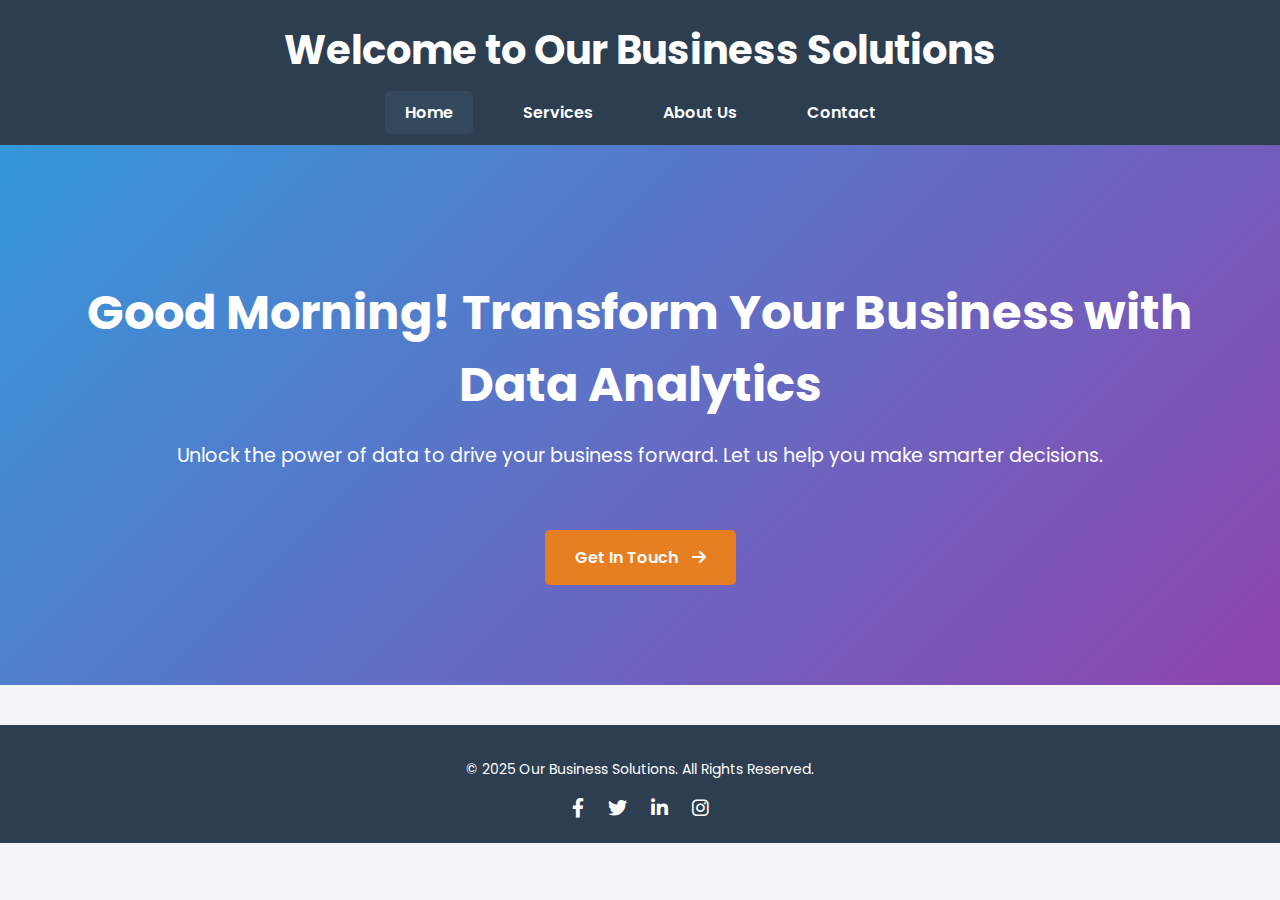
<file: index.html>
<!DOCTYPE html>
<html lang="en">
<head>
    <meta charset="UTF-8">
    <meta name="viewport" content="width=device-width, initial-scale=1.0">
    <title>Home Page</title>
    <link rel="stylesheet" href="styles.css">
    <link rel="stylesheet" href="https://cdnjs.cloudflare.com/ajax/libs/font-awesome/6.0.0/css/all.min.css">
    <link href="https://fonts.googleapis.com/css2?family=Poppins:wght@300;400;600;700&display=swap" rel="stylesheet">
</head>
<body>
    <header>
        <div class="container">
            <h1>Welcome to Our Business Solutions</h1>
            <nav>
                <ul>
                    <li><a href="index.html" class="button active">Home</a></li>
                    <li><a href="services.html" class="button">Services</a></li>
                    <li><a href="about.html" class="button">About Us</a></li>
                    <li><a href="contact.html" class="button">Contact</a></li>
                </ul>
            </nav>
        </div>
    </header>

    <section class="hero">
        <div class="container">
            <h1>Good Morning! Transform Your Business with Data Analytics</h1>
            <p>Unlock the power of data to drive your business forward. Let us help you make smarter decisions.</p>
            <a href="contact.html" class="cta-button">Get In Touch <i class="fas fa-arrow-right"></i></a>
        </div>
    </section>

    <footer>
        <div class="container">
            <p>© 2025 Our Business Solutions. All Rights Reserved.</p>
            <div class="social-links">
                <a href="#"><i class="fab fa-facebook-f"></i></a>
                <a href="#"><i class="fab fa-twitter"></i></a>
                <a href="#"><i class="fab fa-linkedin-in"></i></a>
                <a href="#"><i class="fab fa-instagram"></i></a>
            </div>
        </div>
    </footer>
</body>
</html>
</file>
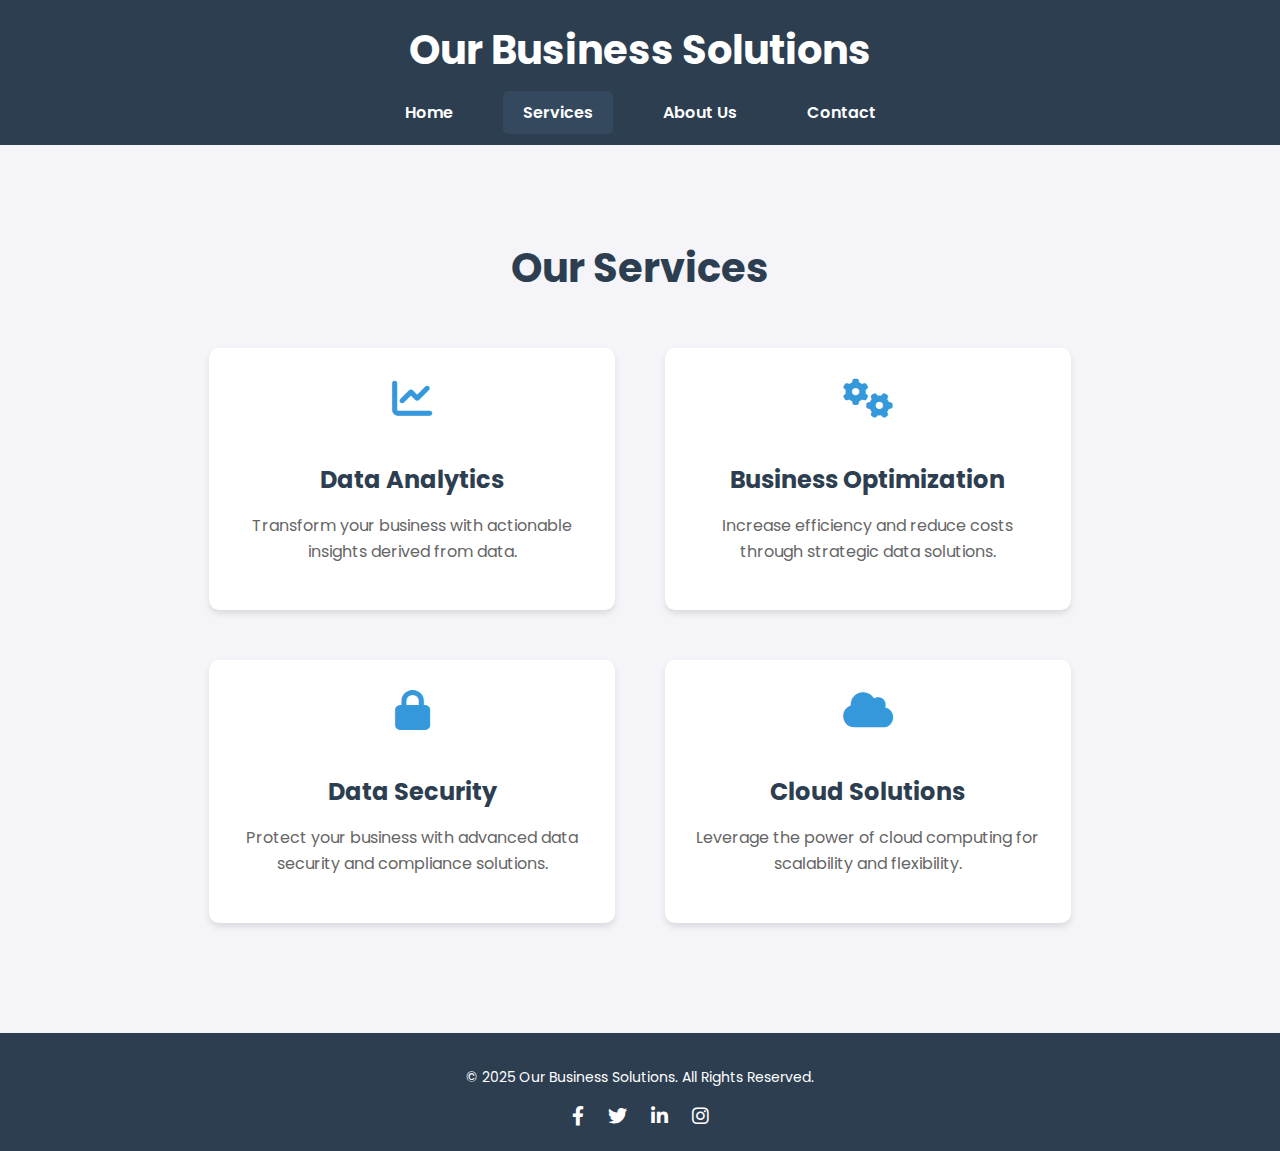
<file: services.html>
<!DOCTYPE html>
<html lang="en">
<head>
    <meta charset="UTF-8">
    <meta name="viewport" content="width=device-width, initial-scale=1.0">
    <title>Our Services</title>
    <link rel="stylesheet" href="styles.css">
    <link rel="stylesheet" href="https://cdnjs.cloudflare.com/ajax/libs/font-awesome/6.0.0/css/all.min.css">
    <link href="https://fonts.googleapis.com/css2?family=Poppins:wght@300;400;600;700&display=swap" rel="stylesheet">
</head>
<body>
    <header>
        <div class="container">
            <h1>Our Business Solutions</h1>
            <nav>
                <ul>
                    <li><a href="index.html" class="button">Home</a></li>
                    <li><a href="services.html" class="button active">Services</a></li>
                    <li><a href="about.html" class="button">About Us</a></li>
                    <li><a href="contact.html" class="button">Contact</a></li>
                </ul>
            </nav>
        </div>
    </header>

    <section class="services">
        <div class="container">
            <h2>Our Services</h2>
            <div class="service-grid">
                <div class="service-box">
                    <i class="fas fa-chart-line service-icon"></i>
                    <h3>Data Analytics</h3>
                    <p>Transform your business with actionable insights derived from data.</p>
                </div>
                <div class="service-box">
                    <i class="fas fa-cogs service-icon"></i>
                    <h3>Business Optimization</h3>
                    <p>Increase efficiency and reduce costs through strategic data solutions.</p>
                </div>
                <div class="service-box">
                    <i class="fas fa-lock service-icon"></i>
                    <h3>Data Security</h3>
                    <p>Protect your business with advanced data security and compliance solutions.</p>
                </div>
                <div class="service-box">
                    <i class="fas fa-cloud service-icon"></i>
                    <h3>Cloud Solutions</h3>
                    <p>Leverage the power of cloud computing for scalability and flexibility.</p>
                </div>
            </div>
        </div>
    </section>

    <footer>
        <div class="container">
            <p>© 2025 Our Business Solutions. All Rights Reserved.</p>
            <div class="social-links">
                <a href="#"><i class="fab fa-facebook-f"></i></a>
                <a href="#"><i class="fab fa-twitter"></i></a>
                <a href="#"><i class="fab fa-linkedin-in"></i></a>
                <a href="#"><i class="fab fa-instagram"></i></a>
            </div>
        </div>
    </footer>
</body>
</html>
</file>
<file: styles.css>
/* Global styles */
body {
    font-family: Arial, sans-serif;
    margin: 0;
    padding: 0;
    background-color: #f4f4f4;
    color: #333;
}

header {
    background: #333;
    color: white;
    padding: 1rem;
    text-align: center;
}

nav ul {
    list-style: none;
    padding: 0;
    margin: 0;
}

nav ul li {
    display: inline-block;
    margin: 0 15px;
}

nav ul li a {
    color: white;
    text-decoration: none;
    font-size: 16px;
    transition: color 0.3s ease;
}

nav ul li a:hover {
    color: #ff9800;
}

.hero {
    text-align: center;
    padding: 80px 20px;
    background: #0073e6;
    color: white;
}

.cta-button {
    display: inline-block;
    padding: 12px 25px;
    margin-top: 20px;
    background: #ff9800;
    color: white;
    text-decoration: none;
    border-radius: 5px;
    font-weight: bold;
    transition: background-color 0.3s ease;
}

.cta-button:hover {
    background-color: #e68900;
}

.services {
    padding: 30px 20px;
    text-align: center;
    display: flex;
    justify-content: center;
    gap: 20px;
    flex-wrap: wrap;
}

.service-box {
    background: white;
    padding: 25px;
    margin: 10px;
    border-radius: 8px;
    box-shadow: 0 4px 8px rgba(0, 0, 0, 0.1);
    flex-basis: 30%;
    text-align: center;
    transition: transform 0.3s ease, box-shadow 0.3s ease;
}

.service-box:hover {
    transform: translateY(-5px);
    box-shadow: 0 8px 16px rgba(0, 0, 0, 0.2);
}

footer {
    text-align: center;
    padding: 20px 0;
    background: #333;
    color: white;
    position: relative;
    bottom: 0;
    width: 100%;
    font-size: 14px;
}

/* Responsive design */
@media (max-width: 768px) {
    .services {
        flex-direction: column;
    }

    .service-box {
        flex-basis: 100%;
    }
}

/* Form styling */
form {
    display: flex;
    flex-direction: column;
    width: 100%;
    max-width: 400px;
    margin: 0 auto;
    padding: 15px;
    background-color: #fff;
    border-radius: 8px;
    box-shadow: 0 4px 8px rgba(0, 0, 0, 0.1);
}

form label {
    margin-top: 10px;
    font-size: 14px;
}

form input, form textarea {
    padding: 12px;
    margin: 5px 0 15px 0;
    border-radius: 5px;
    border: 1px solid #ccc;
    font-size: 14px;
}

form textarea {
    resize: vertical;
    min-height: 100px;
}

form button {
    background: #0073e6;
    color: white;
    padding: 12px;
    border: none;
    cursor: pointer;
    border-radius: 5px;
    font-size: 16px;
    font-weight: bold;
    transition: background-color 0.3s ease;
}

form button:hover {
    background: #005bb5;
}

form button:active {
    transform: scale(0.98);
}

/* General Styles */
body {
    font-family: 'Poppins', sans-serif;
    margin: 0;
    padding: 0;
    background-color: #f4f4f9;
    color: #333;
}

.container {
    width: 90%;
    max-width: 1200px;
    margin: 0 auto;
}

/* Header Styles */
header {
    background-color: #2c3e50;
    color: #fff;
    padding: 20px 0;
    box-shadow: 0 4px 6px rgba(0, 0, 0, 0.1);
}

header h1 {
    margin: 0;
    font-size: 2.5rem;
    text-align: center;
}

nav ul {
    list-style: none;
    padding: 0;
    display: flex;
    justify-content: center;
    margin: 20px 0 0;
}

nav ul li {
    margin: 0 15px;
}

nav ul li a {
    text-decoration: none;
    color: #fff;
    font-weight: 600;
    padding: 10px 20px;
    border-radius: 5px;
    transition: background-color 0.3s ease;
}

nav ul li a:hover, nav ul li a.active {
    background-color: #34495e;
}

/* Hero Section Styles */
.hero {
    background: linear-gradient(135deg, #3498db, #8e44ad);
    color: #fff;
    padding: 100px 0;
    text-align: center;
}

.hero h1 {
    font-size: 3rem;
    margin-bottom: 20px;
}

.hero p {
    font-size: 1.2rem;
    margin-bottom: 40px;
}

.cta-button {
    background-color: #e67e22;
    color: #fff;
    padding: 15px 30px;
    text-decoration: none;
    border-radius: 5px;
    font-weight: 600;
    transition: background-color 0.3s ease;
}

.cta-button:hover {
    background-color: #d35400;
}

.cta-button i {
    margin-left: 10px;
}

/* Footer Styles */
footer {
    background-color: #2c3e50;
    color: #fff;
    text-align: center;
    padding: 20px 0;
    margin-top: 40px;
}

footer .social-links {
    margin-top: 10px;
}

footer .social-links a {
    color: #fff;
    margin: 0 10px;
    font-size: 1.2rem;
    transition: color 0.3s ease;
}

footer .social-links a:hover {
    color: #3498db;
}

/* About Section Styles */
.about {
    padding: 60px 0;
    background-color: #fff;
    text-align: center;
}

.about h2 {
    font-size: 2.5rem;
    color: #2c3e50;
    margin-bottom: 20px;
}

.about h3 {
    font-size: 2rem;
    color: #34495e;
    margin-top: 40px;
    margin-bottom: 20px;
}

.about p {
    font-size: 1.1rem;
    color: #666;
    max-width: 800px;
    margin: 0 auto 40px;
    line-height: 1.8;
}

/* Team Grid Styles */
.team-grid {
    display: flex;
    justify-content: center;
    gap: 30px;
    flex-wrap: wrap;
    margin-top: 40px;
}

.team-member {
    background-color: #f4f4f9;
    padding: 20px;
    border-radius: 10px;
    box-shadow: 0 4px 6px rgba(0, 0, 0, 0.1);
    text-align: center;
    transition: transform 0.3s ease, box-shadow 0.3s ease;
}

.team-member:hover {
    transform: translateY(-10px);
    box-shadow: 0 8px 12px rgba(0, 0, 0, 0.2);
}

.team-member img {
    border-radius: 50%;
    margin-bottom: 15px;
}

.team-member h4 {
    font-size: 1.4rem;
    color: #2c3e50;
    margin-bottom: 10px;
}

.team-member p {
    font-size: 1rem;
    color: #666;
    margin: 0;
}

/* Services Section Styles */
.services {
    padding: 60px 0;
    background-color: #f4f4f9;
    text-align: center;
}

.services h2 {
    font-size: 2.5rem;
    color: #2c3e50;
    margin-bottom: 40px;
}

.service-grid {
    display: flex;
    justify-content: center;
    gap: 30px;
    flex-wrap: wrap;
}

.service-box {
    background-color: #fff;
    padding: 30px;
    border-radius: 10px;
    box-shadow: 0 4px 6px rgba(0, 0, 0, 0.1);
    text-align: center;
    width: 300px;
    transition: transform 0.3s ease, box-shadow 0.3s ease;
}

.service-box:hover {
    transform: translateY(-10px);
    box-shadow: 0 8px 12px rgba(0, 0, 0, 0.2);
}

.service-icon {
    font-size: 2.5rem;
    color: #3498db;
    margin-bottom: 20px;
}

.service-box h3 {
    font-size: 1.5rem;
    color: #2c3e50;
    margin-bottom: 15px;
}

.service-box p {
    font-size: 1rem;
    color: #666;
    line-height: 1.6;
}

/* General Styles */
body {
    font-family: 'Poppins', sans-serif;
    margin: 0;
    padding: 0;
    background-color: #f4f4f9;
    color: #333;
}

.container {
    width: 90%;
    max-width: 1200px;
    margin: 0 auto;
}

/* Header Styles */
header {
    background-color: #2c3e50;
    color: #fff;
    padding: 20px 0;
    box-shadow: 0 4px 6px rgba(0, 0, 0, 0.1);
}

header h1 {
    margin: 0;
    font-size: 2.5rem;
    text-align: center;
}

nav ul {
    list-style: none;
    padding: 0;
    display: flex;
    justify-content: center;
    margin: 20px 0 0;
}

nav ul li {
    margin: 0 15px;
}

nav ul li a {
    text-decoration: none;
    color: #fff;
    font-weight: 600;
    padding: 10px 20px;
    border-radius: 5px;
    transition: background-color 0.3s ease;
}

nav ul li a:hover, nav ul li a.active {
    background-color: #34495e;
}

/* Contact Form Section Styles */
.contact-form {
    padding: 100px 0;
    background: linear-gradient(135deg, #3498db, #8e44ad);
    color: #fff;
    text-align: center;
}

.contact-form h2 {
    font-size: 2.5rem;
    margin-bottom: 20px;
}

.contact-form p {
    font-size: 1.1rem;
    max-width: 800px;
    margin: 0 auto 40px;
    line-height: 1.8;
}

.contact-form form {
    max-width: 600px;
    margin: 0 auto;
    text-align: left;
    background-color: rgba(255, 255, 255, 0.1);
    padding: 30px;
    border-radius: 10px;
    backdrop-filter: blur(10px);
    box-shadow: 0 8px 32px rgba(0, 0, 0, 0.2);
}

.form-group {
    margin-bottom: 20px;
}

.form-group label {
    font-size: 1rem;
    color: #fff;
    display: block;
    margin-bottom: 8px;
}

.form-group input,
.form-group textarea {
    width: 100%;
    padding: 12px;
    border: 1px solid rgba(255, 255, 255, 0.3);
    border-radius: 5px;
    font-size: 1rem;
    color: #fff;
    background-color: rgba(255, 255, 255, 0.1);
    transition: border-color 0.3s ease;
}

.form-group input::placeholder,
.form-group textarea::placeholder {
    color: rgba(255, 255, 255, 0.7);
}

.form-group input:focus,
.form-group textarea:focus {
    border-color: #fff;
    outline: none;
}

.submit-button {
    background-color: #e67e22;
    color: #fff;
    padding: 15px 30px;
    border: none;
    border-radius: 5px;
    font-size: 1rem;
    font-weight: 600;
    cursor: pointer;
    transition: background-color 0.3s ease;
    display: flex;
    align-items: center;
    justify-content: center;
    gap: 10px;
    width: 100%;
}

.submit-button:hover {
    background-color: #d35400;
}

.submit-button i {
    font-size: 1rem;
}

/* Footer Styles */
footer {
    background-color: #2c3e50;
    color: #fff;
    text-align: center;
    padding: 20px 0;
    margin-top: 40px;
}

footer .social-links {
    margin-top: 10px;
}

footer .social-links a {
    color: #fff;
    margin: 0 10px;
    font-size: 1.2rem;
    transition: color 0.3s ease;
}

footer .social-links a:hover {
    color: #3498db;
}
</file>
